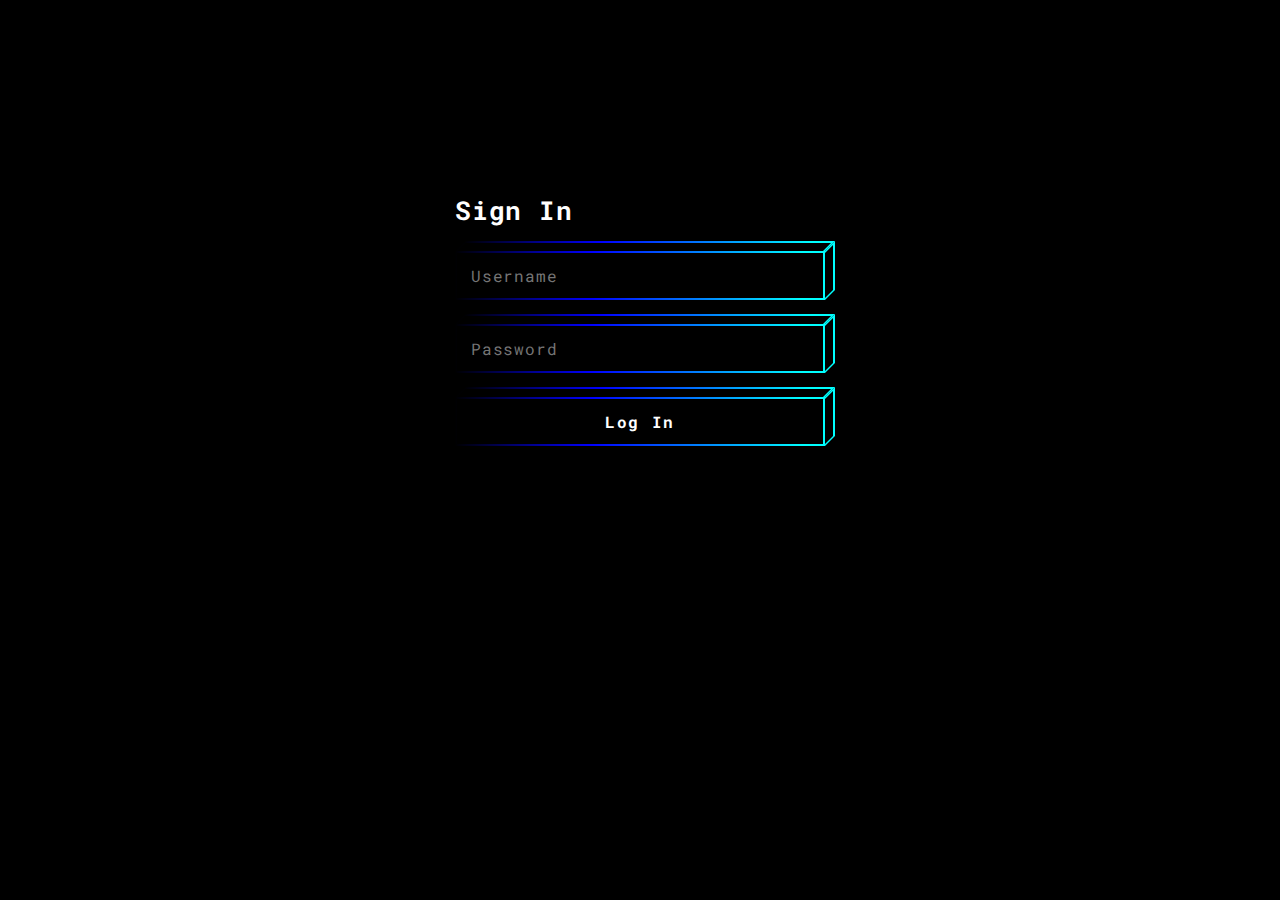
<file: index.html>
<!DOCTYPE html>
<html lang="en">
  <head>
    <meta charset="UTF-8" />
    <meta http-equiv="X-UA-Compatible" content="IE=edge" />
    <meta name="viewport" content="width=device-width, initial-scale=1.0" />
    <link rel="stylesheet" href="login.css" />
    <title>Login</title>
  </head>
  <body>
    <form autocomplete="off" class="form">
      <div class="control">
        <h1>Sign In</h1>
      </div>
      <div class="control block-cube block-input">
        <input
          id="username"
          name="username"
          placeholder="Username"
          type="text"
        />
        <div>
          <div class="bg-top">
            <div class="bg-inner"></div>
          </div>
          <div class="bg-right">
            <div class="bg-inner"></div>
          </div>
          <div class="bg">
            <div class="bg-inner"></div>
          </div>

        </div>
      </div>
      <div class="control block-cube block-input">
        <input
          id="password"
          name="password"
          placeholder="Password"
          type="password"
        />
        <div class="bg-top">
          <div class="bg-inner"></div>
        </div>
        <div class="bg-right">
          <div class="bg-inner"></div>
        </div>
        <div class="bg">
          <div class="bg-inner"></div>
        </div>
      </div>
      <button id="submit" class="btn block-cube block-cube-hover" type="button">
        <div class="bg-top">
          <div class="bg-inner"></div>
        </div>
        <div class="bg-right">
          <div class="bg-inner"></div>
        </div>
        <div class="bg">
          <div class="bg-inner"></div>
        </div>
        <div class="text">Log In</div>
      </button>
    </form>


    <script src="./login.js"></script>
  </body>
</html>
</file>
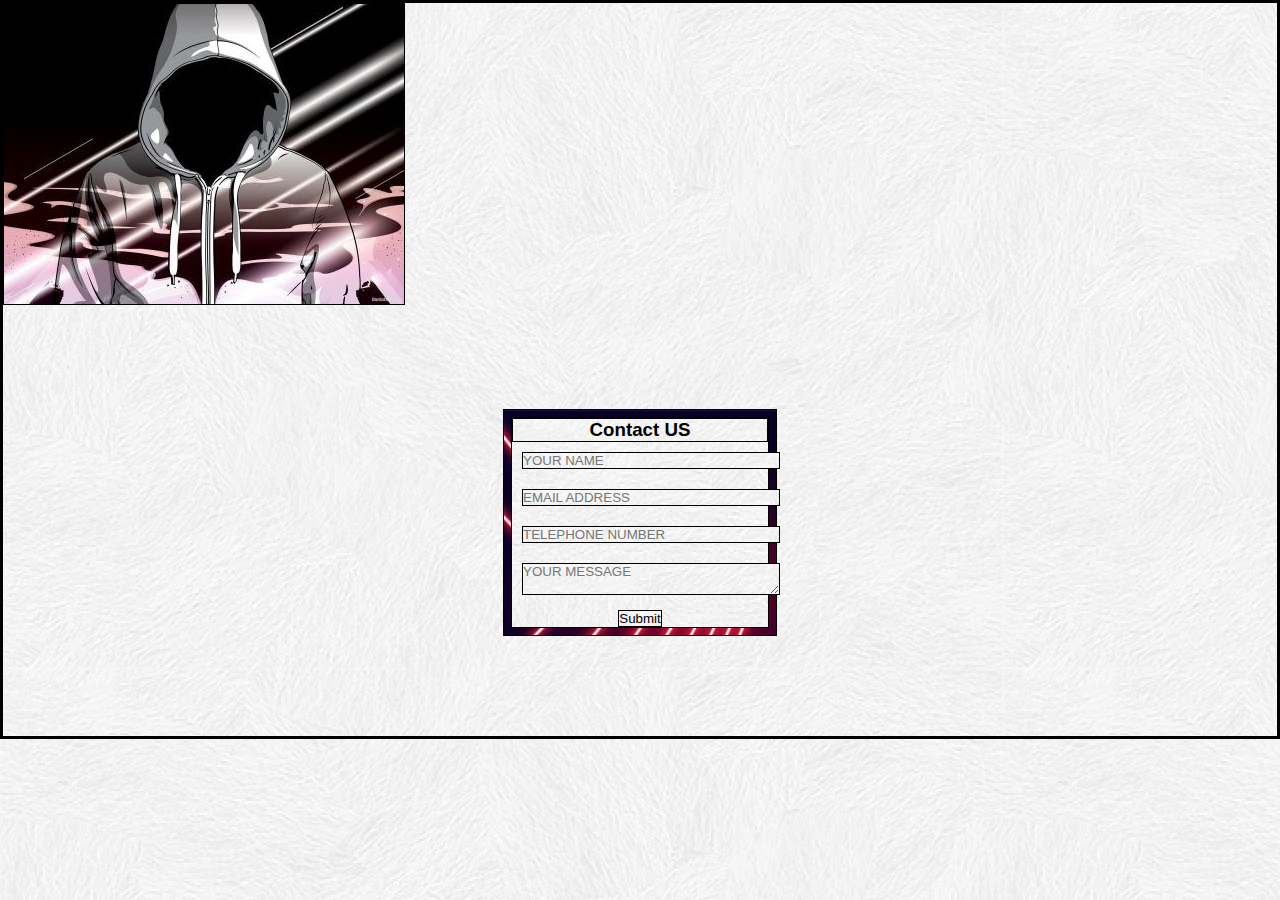
<file: contact.html>
<!DOCTYPE html>
<html lang="en">
<head>
    <meta charset="UTF-8">
    <meta http-equiv="X-UA-Compatible" content="IE=edge">
    <meta name="viewport" content="width=device-width, initial-scale=1.0">
    <link rel="stylesheet" type="text/css" href="contact.css" />
    <title>Contact Us</title>
</head>
<body>
    <!--bagian contact-->
    <section class="contact" id="contact">
        <img src="img/keren.jpg"/>
        <div class="form">
            <form>
                <h3>Contact US</h3>
                <input type="text" name="name" placeholder="YOUR NAME">
                <input type="text" name="email" placeholder="EMAIL ADDRESS">
                <input type="text" name="phone" placeholder="TELEPHONE NUMBER">
                <textarea name="message" placeholder="YOUR MESSAGE"></textarea>
                <button id="submit">Submit</button>
            </form>
        </div>
    </section>

    <script src="./contact.js"></script>

<body>
</html>
</file>
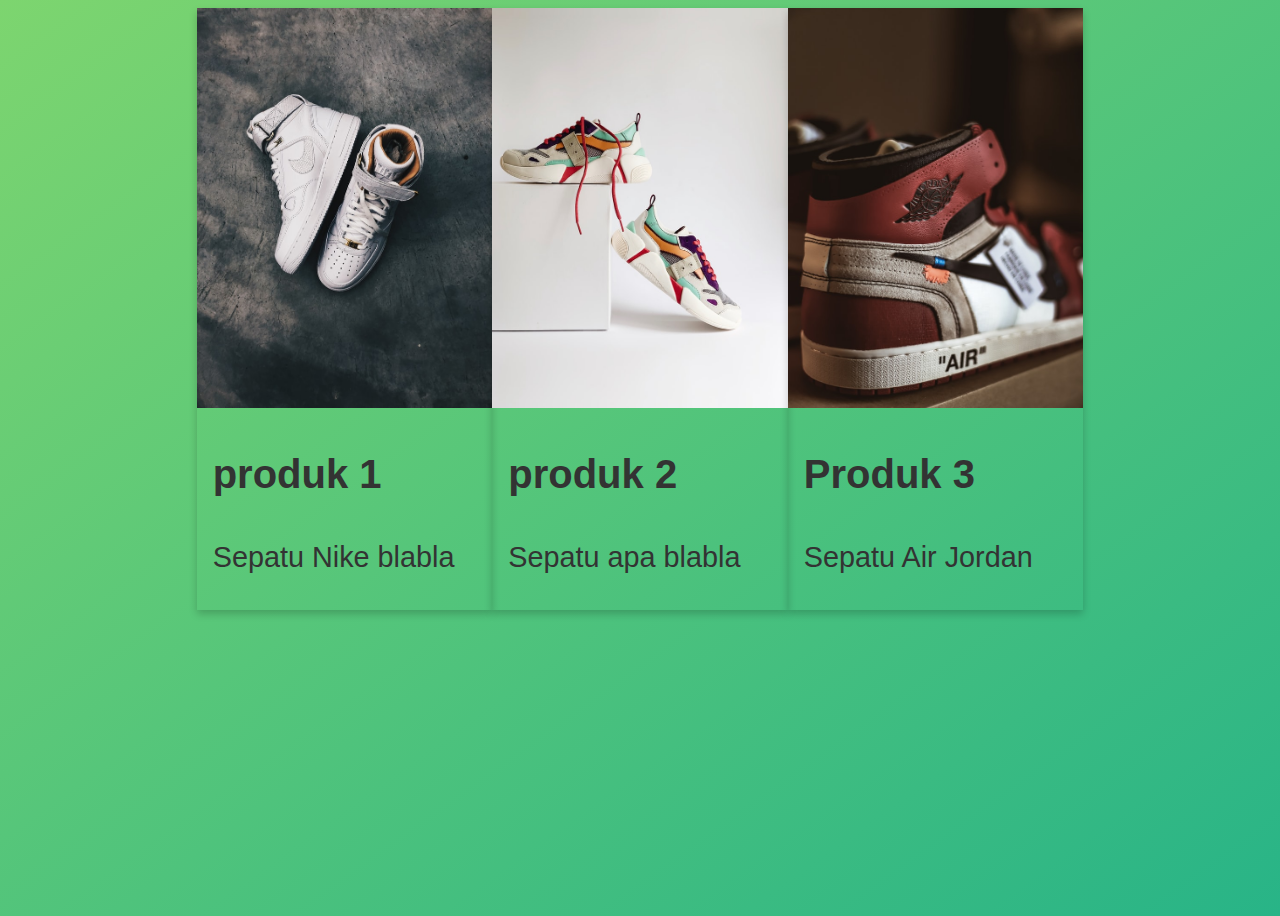
<file: produk.html>
<!DOCTYPE html>
<html lang="en">
  <head>
    <meta charset="UTF-8" />
    <meta name="viewport" content="width=device-width, initial-scale=1.0" />
    <meta http-equiv="X-UA-Compatible" content="ie=edge" />
    <link rel="stylesheet" href="produk.css" />
    <title>Catalog Produk</title>
  </head>
  <body>
    <div class="container-produk">
      <div class="card card1">
        <img
          src="image/produk1.jpg"
          alt="Avatar"
          style="width: 100%; height: 400px"
        />
        <div class="container">
          <h1><b>produk 1</b></h1>
          <p>Sepatu Nike blabla</p>
        </div>
      </div>
      <div class="card card2">
        <img
          src="image/produk2.jpg"
          alt="Avatar"
          style="width: 100%; height: 400px"
        />
        <div class="container">
          <h1><b>produk 2</b></h1>
          <p>Sepatu apa blabla</p>
        </div>
      </div>
      <div class="card card3">
        <img
          src="image/produk3.jpg"
          alt="Avatar"
          style="width: 100%; height: 400px"
        />
        <div class="container">
          <h1><b>Produk 3</b></h1>
          <p>Sepatu Air Jordan</p>
        </div>
      </div>
    </div>

    <div class="modal hidden">
      <button class="close-modal">&times;</button>
      <h1>Thank you for shipping 😍</h1>
      <p class="message"></p>
      <p>cie sepatu baru 😁😂😉</p>
    </div>
    <div class="overlay hidden"></div>

    <script src="./produk.js"></script>
  </body>
</html>
</file>
<file: login.css>
@import url("https://fonts.googleapis.com/css2?family=Roboto+Mono:wght@400;500;700&display=swap");

*,
::after,
::before {
  box-sizing: border-box;
  font-family: "Roboto Mono", monospace;
}

body {
  background-color: #000;
  color: #fff;
  letter-spacing: 0.05em;
}

h1 {
  font-size: 26px;
}

.form {
  width: 400px;
  padding: 64px 15px 24px;
  margin: 7em auto;
}
.form .control {
  margin: 0 0 24px;
}
.form .control input {
  width: 100%;
  padding: 14px 16px;
  border: 0;
  background: transparent;
  color: #fff;
  letter-spacing: 0.05em;
  font-size: 16px;
}
.form .control input:hover,
.form .control input:focus {
  outline: none;
  border: 0;
}
.form .btn {
  width: 100%;
  display: block;
  padding: 14px 16px;
  background: transparent;
  outline: none;
  border: 0;
  color: #fff;
  letter-spacing: 0.1em;
  font-weight: bold;
  font-family: monospace;
  font-size: 16px;
}

.block-cube {
  position: relative;
}

.block-cube .bg-top {
  position: absolute;
  height: 10px;
  background: #020024;
  background: linear-gradient(90deg, black 0%, blue 37%, cyan 94%);
  bottom: 100%;
  left: 5px;
  right: -5px;
  transform: skew(-45deg, 0);
  margin: 0;
}
.block-cube .bg-top .bg-inner {
  bottom: 0;
}
.block-cube .bg {
  position: absolute;
  left: 0;
  top: 0;
  right: 0;
  bottom: 0;
  background: #020024;
  background: linear-gradient(90deg, black 0%, blue 37%, cyan 94%);
}
.block-cube .bg-right {
  position: absolute;
  background: cyan;
  top: -5px;
  z-index: 0;
  bottom: 5px;
  width: 10px;
  left: 100%;
  transform: skew(0, -45deg);
}
.block-cube .bg-right .bg-inner {
  left: 0;
}
.block-cube .bg .bg-inner {
  transition: all 0.2s ease-in-out;
}
.block-cube .bg-inner {
  background: #000;
  position: absolute;
  left: 2px;
  top: 2px;
  right: 2px;
  bottom: 2px;
}
.block-cube .text {
  position: relative;
  z-index: 2;
}
.block-cube.block-input input {
  position: relative;
  z-index: 2;
}

.block-cube.block-input .bg-right .bg-inner,
.block-cube.block-input .bg-top .bg-inner {
  transition: all 0.2s ease-in-out;
}

.block-cube.block-input:focus .bg-top,
.block-cube.block-input:focus .bg-right,
.block-cube.block-input:focus .bg,
.block-cube.block-input:hover .bg-top,
.block-cube.block-input:hover .bg-right,
.block-cube.block-input:hover .bg {
  background: rgba(255, 255, 255, 0.8);
}

.block-cube.block-cube-hover:focus .bg .bg-inner,
.block-cube.block-cube-hover:hover .bg .bg-inner {
  top: 100%;
}
</file>
<file: contact.css>
*{
    padding: 0px;
    margin: 0;
    font-family: 'Vollkorn', sans-serif;
    color: black;
    background-image: url('img/subtle_white_feathers_@2X.png');
    border: solid 1px;
}
.contact p{
    float: right;
}
.form{
    padding: 7px;
    text-align: center;
    margin: 100px 500px;
    background-image: url('img/001361400_1610083119-neon-light-arrow-direction-perspective_1017-22033.jpg');
}
input,
textarea{
    width: 100%;
    margin: 10px;
}
</file>
<file: produk.css>
body {
  font-family: sans-serif;
  color: #333;
  line-height: 1.5;
  height: 100vh;
  position: relative;
  display: flex;
  align-items: flex-start;
  justify-content: center;
  background: linear-gradient(to top left, #28b487, #7dd56f);
}

.card {
  box-shadow: 0 4px 8px 0 rgba(0, 0, 0, 0.2);
  transition: 0.3s;
  width: 40%;
}

.card:hover {
  box-shadow: 0 8px 16px 0 rgba(0, 0, 0, 0.2);
}

.container-produk {
  display: flex;
  justify-content: center;
}

.container {
  padding: 2px 16px;
}

.close-modal {
  position: absolute;
  top: 1.2rem;
  right: 2rem;
  font-size: 5rem;
  color: #333;
  cursor: pointer;
  border: none;
  background: none;
}

h1 {
  font-size: 2.5rem;
  margin-bottom: 2rem;
}

p {
  font-size: 1.8rem;
}

/* -------------------------- */
/* CLASSES TO MAKE MODAL WORK */
.hidden {
  display: none;
}

.modal {
  position: absolute;
  top: 50%;
  left: 50%;
  transform: translate(-50%, -50%);
  width: 70%;

  background-color: white;
  padding: 6rem;
  border-radius: 5px;
  box-shadow: 0 3rem 5rem rgba(0, 0, 0, 0.3);
  z-index: 10;
}

.overlay {
  position: absolute;
  top: 0;
  left: 0;
  width: 100%;
  height: 100%;
  background-color: rgba(0, 0, 0, 0.6);
  backdrop-filter: blur(3px);
  z-index: 5;
}
</file>
